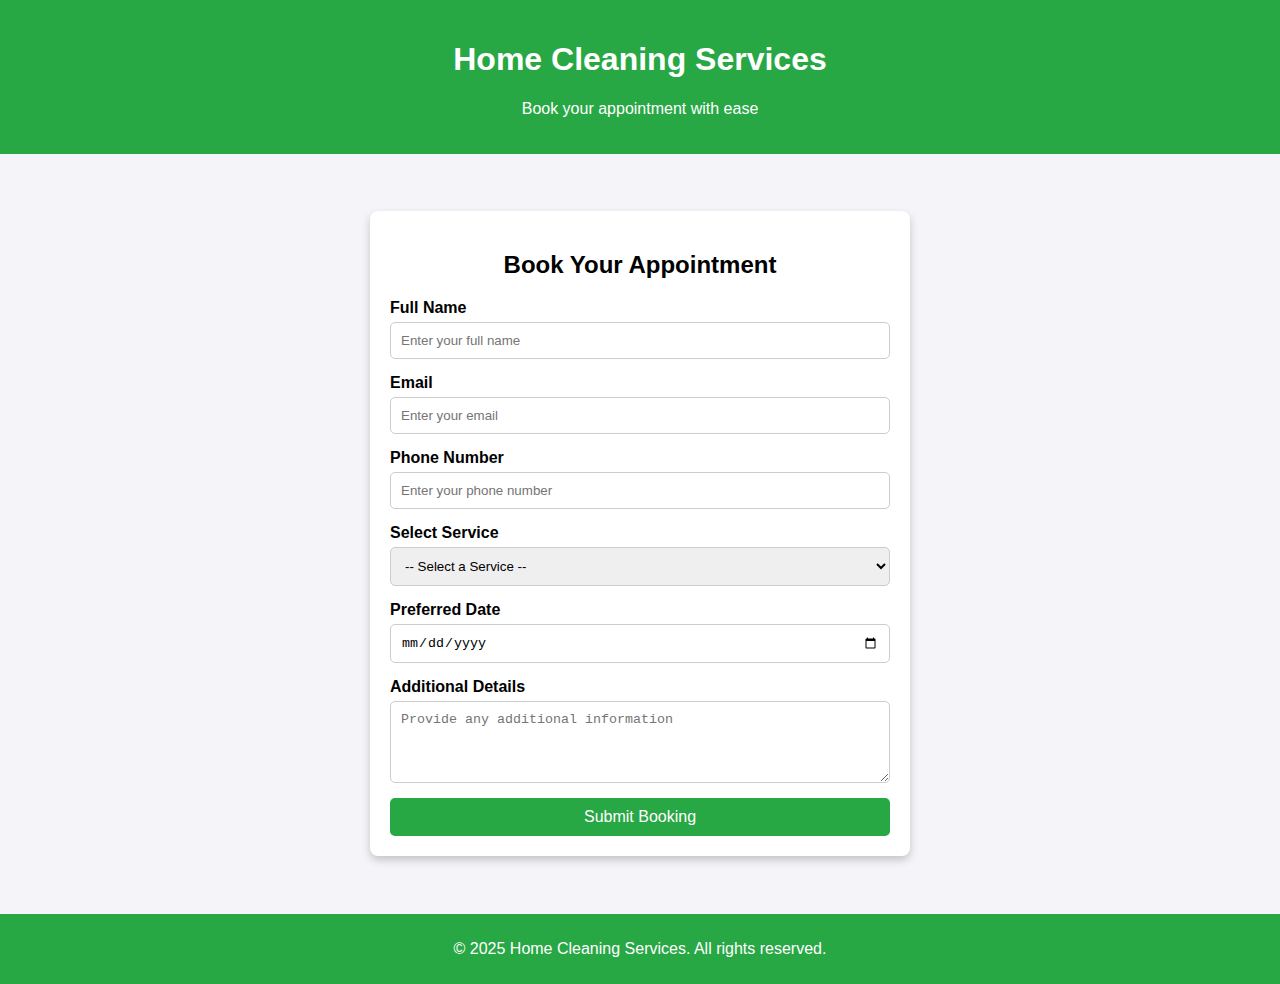
<file: book.html>
<!DOCTYPE html>
<html lang="en">
<head>
  <meta charset="UTF-8">
  <meta name="viewport" content="width=device-width, initial-scale=1.0">
  <title>Appointment Booking</title>
  <style>
    body {
      font-family: Arial, sans-serif;
      margin: 0;
      padding: 0;
      background-color: #f4f4f9;
    }

    header {
      background-color: #28a745;
      color: white;
      padding: 20px;
      text-align: center;
    }

    main {
      display: flex;
      justify-content: center;
      align-items: center;
      min-height: 80vh;
      padding: 20px;
    }

    .booking-container {
      background: white;
      padding: 20px;
      border-radius: 8px;
      box-shadow: 0 4px 8px rgba(0, 0, 0, 0.2);
      width: 100%;
      max-width: 500px;
    }

    .booking-container h2 {
      text-align: center;
      margin-bottom: 20px;
    }

    .booking-container form {
      display: flex;
      flex-direction: column;
    }

    .booking-container label {
      margin-bottom: 5px;
      font-weight: bold;
    }

    .booking-container input, .booking-container select, .booking-container textarea {
      padding: 10px;
      margin-bottom: 15px;
      border: 1px solid #ccc;
      border-radius: 5px;
    }

    .booking-container button {
      background-color: #28a745;
      color: white;
      border: none;
      padding: 10px;
      font-size: 16px;
      cursor: pointer;
      border-radius: 5px;
      transition: background-color 0.3s ease;
    }

    .booking-container button:hover {
      background-color: #218838;
    }

    footer {
      text-align: center;
      padding: 10px;
      background-color: #28a745;
      color: white;
    }
  </style>
</head>
<body>
  <header>
    <h1>Home Cleaning Services</h1>
    <p>Book your appointment with ease</p>
  </header>

  <main>
    <div class="booking-container">
      <h2>Book Your Appointment</h2>
      <form id="bookingForm">
        <label for="name">Full Name</label>
        <input type="text" id="name" name="name" placeholder="Enter your full name" required>

        <label for="email">Email</label>
        <input type="email" id="email" name="email" placeholder="Enter your email" required>

        <label for="phone">Phone Number</label>
        <input type="tel" id="phone" name="phone" placeholder="Enter your phone number" required>

        <label for="service">Select Service</label>
        <select id="service" name="service" required>
          <option value="">-- Select a Service --</option>
          <option value="kitchen-cleaning">Kitchen Cleaning</option>
          <option value="bathroom-cleaning">Bathroom Cleaning</option>
          <option value="living room-cleaning">Living Room Cleaning</option>
          <option value="full house-cleaning">Full House Cleaning</option>
          <option value="ac-cleaning">Ac Cleaning</option>
          <option value="pest-control">Pest Control</option>
          <option value="car-cleaning">Car Cleaning</option>
          <option value="hotel and restudent-cleaning">Hotel and Restudent Cleaning</option>
          <option value="water tank-cleaning">Water Tank Cleaning</option>
          <option value="dry cleaning">Dry Cleaning</option>
          <option value="office cleaning">Office Cleaning</option>
          <option value="marbel-polishing">Marbel Polishing</option>
          <option value="tiles and floor-cleaning">Tiles and Floor Cleaning</option>
        </select>

        <label for="date">Preferred Date</label>
        <input type="date" id="date" name="date" required>

        <label for="message">Additional Details</label>
        <textarea id="message" name="message" rows="4" placeholder="Provide any additional information"></textarea>

        <button type="submit">Submit Booking</button>
      </form>
    </div>
  </main>

  <footer>
    <p>&copy; 2025 Home Cleaning Services. All rights reserved.</p>
  </footer>

  <script>
    document.getElementById('bookingForm').addEventListener('submit', function(event) {
      event.preventDefault();

      const name = document.getElementById('name').value;
      const email = document.getElementById('email').value;
      const phone = document.getElementById('phone').value;
      const service = document.getElementById('service').value;
      const date = document.getElementById('date').value;
      const message = document.getElementById('message').value;

      alert(`Thank you, ${name}!\nYour booking for ${service} on ${date} has been received.\nWe will contact you at ${email} or ${phone} soon.`);

      document.getElementById('bookingForm').reset();
    });
  </script>
</body>
</html>
</file>
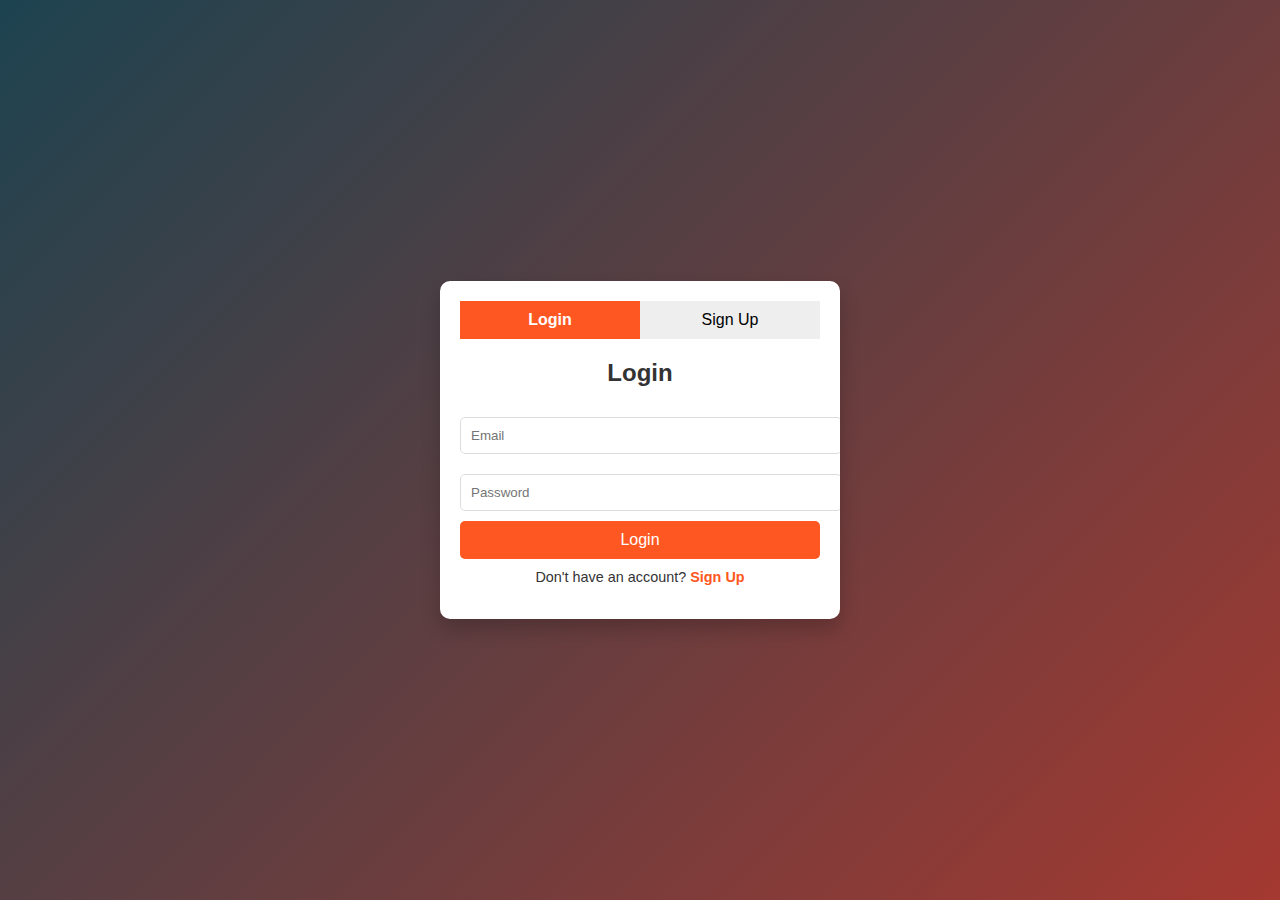
<file: singup.html>
<!DOCTYPE html>
<html lang="en">
<head>
  <meta charset="UTF-8">
  <meta name="viewport" content="width=device-width, initial-scale=1.0">
  <title>Login & Sign-Up</title>
  <style>
    body {
      font-family: 'Arial', sans-serif;
      display: flex;
      justify-content: center;
      align-items: center;
      min-height: 100vh;
      margin: 0;
      background: linear-gradient(135deg, #1d4350, #a43931);
      color: #333;
    }
    
    .container {
      width: 90%;
      max-width: 400px;
      background: white;
      border-radius: 10px;
      box-shadow: 0 10px 20px rgba(0, 0, 0, 0.2);
      overflow: hidden;
    }
    
    .form-container {
      padding: 20px;
    }
    
    .toggle-buttons {
      display: flex;
      justify-content: space-around;
      margin-bottom: 20px;
    }
    
    .toggle-buttons button {
      flex: 1;
      padding: 10px;
      border: none;
      background: #eee;
      cursor: pointer;
      font-size: 1rem;
      transition: background 0.3s;
    }
    
    .toggle-buttons button.active {
      background: #ff5722;
      color: white;
      font-weight: bold;
    }
    
    form {
      display: none;
    }
    
    form.active {
      display: block;
    }
    
    form h2 {
      text-align: center;
      margin-bottom: 20px;
    }
    
    form input {
      width: 100%;
      padding: 10px;
      margin: 10px 0;
      border: 1px solid #ddd;
      border-radius: 5px;
    }
    
    form button {
      width: 100%;
      padding: 10px;
      background: #ff5722;
      color: white;
      border: none;
      border-radius: 5px;
      cursor: pointer;
      font-size: 1rem;
      transition: background 0.3s;
    }
    
    form button:hover {
      background: #e64a19;
    }
    
    form p {
      text-align: center;
      margin-top: 10px;
      font-size: 0.9rem;
    }
    
    form .switch {
      color: #ff5722;
      cursor: pointer;
      font-weight: bold;
    }
    </style>
</head>
<body>
  <div class="container">
    <div class="form-container">
      <div class="toggle-buttons">
        <button id="login-btn" class="active">Login</button>
        <button id="signup-btn">Sign Up</button>
      </div>
      <form id="login-form" class="form active">
        <h2>Login</h2>
        <input type="email" placeholder="Email" required>
        <input type="password" placeholder="Password" required>
        <button type="submit">Login</button>
        <p>Don't have an account? <span class="switch">Sign Up</span></p>
      </form>
      <form id="signup-form" class="form">
        <h2>Sign Up</h2>
        <input type="text" placeholder="First name" required>
        <input type="text" placeholder="Last name" required>
        <input type="email" placeholder="Email" required>
        <input type="password" placeholder="Password" required>
        <input type="confirm password" placeholder="Confirm Password" required>
        <button type="submit">Sign Up</button>
        <p>Already have an account? <span class="switch">Login</span></p>
      </form>
    </div>
  </div>
  <script>

const loginBtn = document.getElementById('login-btn');
const signupBtn = document.getElementById('signup-btn');
const loginForm = document.getElementById('login-form');
const signupForm = document.getElementById('signup-form');

loginBtn.addEventListener('click', () => {
  loginBtn.classList.add('active');
  signupBtn.classList.remove('active');
  loginForm.classList.add('active');
  signupForm.classList.remove('active');
});

signupBtn.addEventListener('click', () => {
  signupBtn.classList.add('active');
  loginBtn.classList.remove('active');
  signupForm.classList.add('active');
  loginForm.classList.remove('active');
});

document.querySelectorAll('.switch').forEach(item => {
  item.addEventListener('click', () => {
    signupBtn.click();
    alert("succesfully done");
  });
});

  </script>
</body>
</html>
</file>
